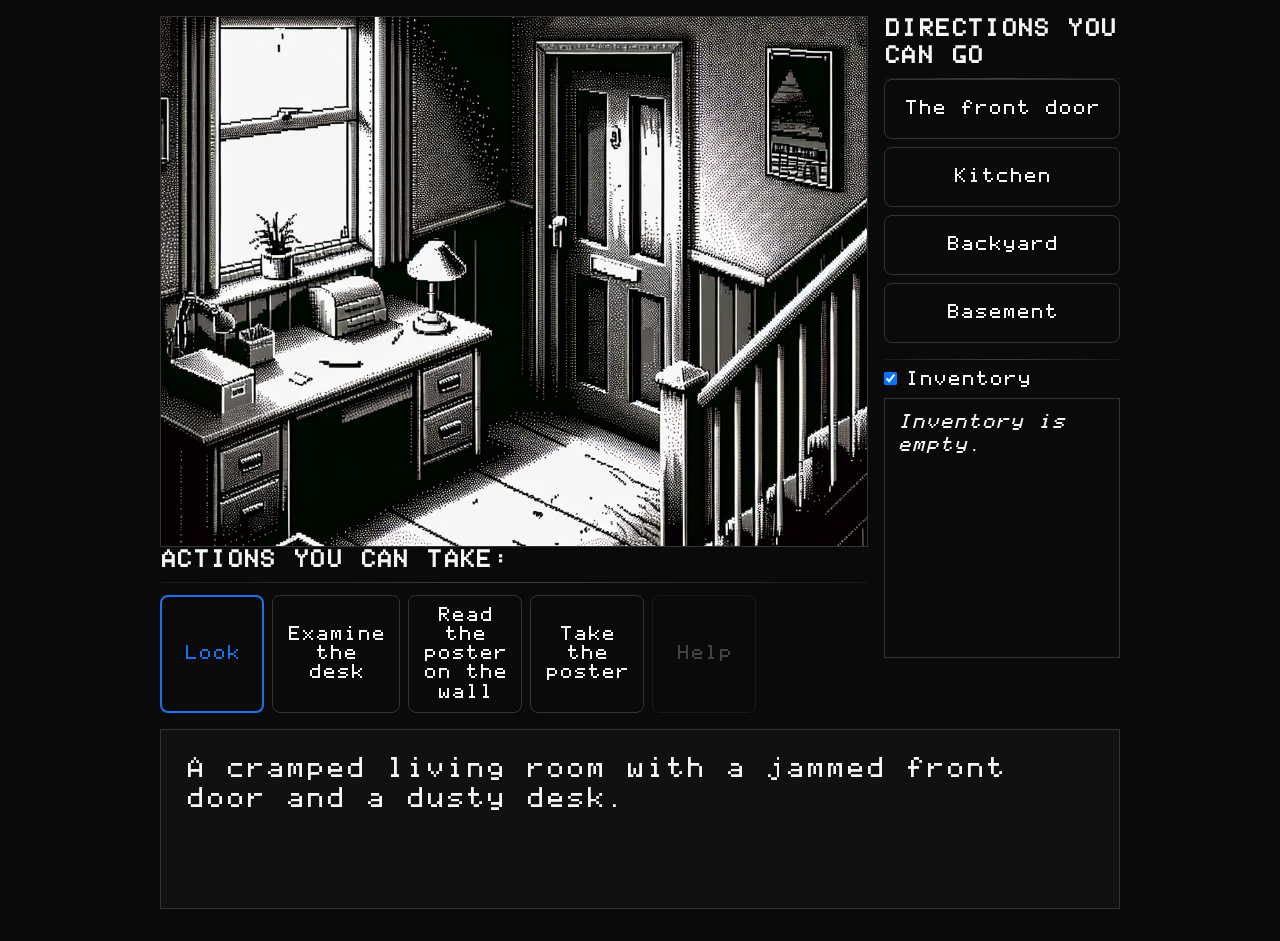
<file: sorque/index.html>
<!DOCTYPE html>
<html lang="en">
  <head>
    <meta charset="UTF-8" />
    <meta name="viewport" content="width=device-width, initial-scale=1.0" />
    <title>Sorque</title>
    <script type="module" crossorigin src="/sorque/assets/index-CH3iEh_X.js"></script>
    <link rel="stylesheet" crossorigin href="/sorque/assets/index-6qoXPSGl.css">
  </head>
  <body>
    <div id="root"></div>
  </body>
</html>
</file>
<file: sorque/assets/index-6qoXPSGl.css>
.story-panel{height:180px;overflow-y:auto;background:var(--bg-panel);border:1px solid var(--border);padding:24px;margin-bottom:16px;line-height:1.35;font-size:1.4rem;color:var(--text)}.story-block{margin:0 0 1.2rem;padding:.6rem .75rem;border-radius:.4rem}.story-block--body{padding:0;border:0;background:transparent;color:inherit}.story-block--success{background:var(--bg-panel);color:var(--color-success)}.story-block--info{background:var(--bg-panel);color:var(--color-info)}.story-block--warning{background:var(--bg-panel);color:var(--color-warning)}.story-block--error{background:var(--bg-panel);color:var(--color-error)}.story-block--room{display:inline-block;background:#e5e7eb;color:#111;padding:6px 10px;border-radius:8px;font-weight:700;letter-spacing:.01em;margin:6px 0 2px}.action-bar{margin-top:0}.action-bar .panel-subhed{margin:0 0 6px;font-size:1.2rem;font-weight:600;letter-spacing:.02em;text-transform:uppercase;color:inherit}.action-bar .panel-rule{border:none;height:1px;margin:8px 0 12px;background:linear-gradient(to right,#ffffff0f,#ffffff38,#ffffff0f)}.action-grid{display:grid;grid-template-columns:repeat(6,1fr);gap:8px}.action-btn{width:100%;min-height:60px;height:auto;white-space:normal;word-break:normal;overflow-wrap:break-word;text-align:center;display:flex;align-items:center;justify-content:center;line-height:1.2;padding:10px 14px;border-radius:8px;border:1px solid var(--border);background:transparent;color:var(--text);font-size:1rem;transition:background .15s}.action-btn:hover{background:#ffffff14}.action-btn--look{color:var(--accent-blue);border:2px solid var(--accent-blue);background:transparent}.action-btn--look:hover{background:#1a73e814}.action-btn--help{color:var(--text-muted);border:1px solid var(--border)}.action-btn--help:disabled{opacity:.4;cursor:not-allowed}.compass-panel{margin-bottom:16px}.compass-panel .panel-subhed{margin:0 0 6px;font-size:1.2rem;font-weight:600;letter-spacing:.02em;text-transform:uppercase;color:inherit}.compass-panel .panel-rule{border:none;height:1px;margin:8px 0 0;background:linear-gradient(to right,#ffffff0f,#ffffff38,#ffffff0f)}.compass-btn{width:100%;min-height:60px;height:auto;white-space:normal;word-break:normal;overflow-wrap:break-word;text-align:center;display:flex;align-items:center;justify-content:center;line-height:1.2;padding:10px 14px;border-radius:8px;border:1px solid var(--border);background:transparent;color:var(--text);font-size:1rem;margin-bottom:8px;transition:background .15s}.compass-btn:hover:not(:disabled){background:#ffffff14}.compass-btn:disabled{opacity:.4;cursor:not-allowed}@font-face{font-family:PrintChar21;src:url(/sorque/fonts/PrintChar21.ttf) format("truetype");font-display:swap}@font-face{font-family:PRNumber3;src:url(/sorque/fonts/PRNumber3.ttf) format("truetype");font-display:swap}*,*:before,*:after{box-sizing:border-box;margin:0;padding:0}:root{--bg: #0a0a0a;--bg-panel: #111;--text: #f5f5f5;--text-muted: #999;--border: #333;--accent-blue: #1a73e8;--color-success: #15FF00;--color-info: #00FFEA;--color-warning: #FF0015;--color-error: #EE4B2B;--font-body: "PrintChar21", "Courier New", monospace;--font-heading: "PRNumber3", "PrintChar21", monospace}html,body{background:var(--bg);color:var(--text);font-family:var(--font-body);font-size:16px;line-height:1.4;min-height:100vh}#root{max-width:1000px;margin:0 auto;padding:1rem 1.25rem}button{font-family:inherit;cursor:pointer}ul{list-style:disc;margin-left:1.1rem}
</file>
